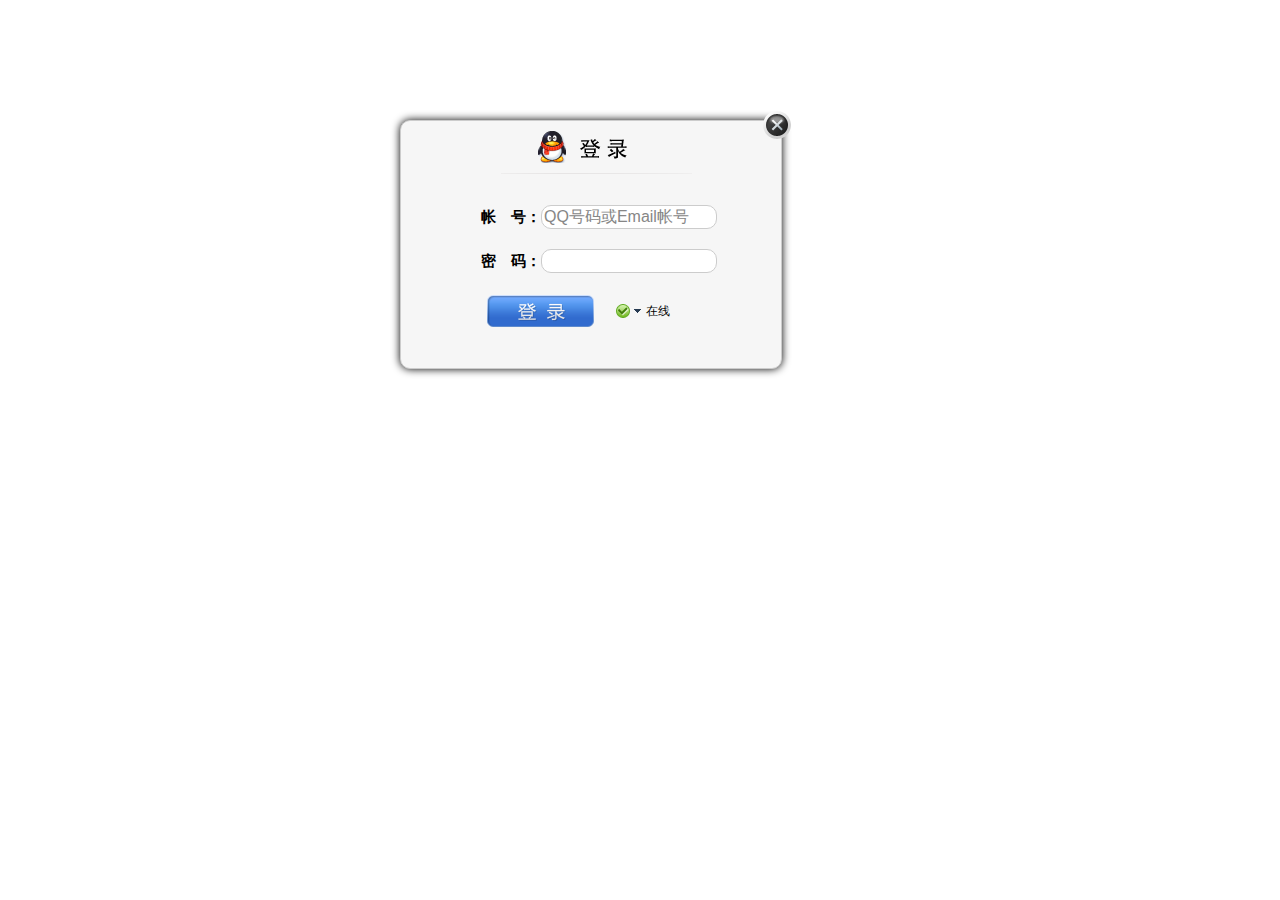
<file: QQ/index.html>
﻿<!DOCTYPE html>
<html xmlns="http://www.w3.org/1999/xhtml">
<head>
    <title>拖动</title>
    <link href="css/main.css" rel="stylesheet" />
    <script src="js/drag.js"></script>
</head>
<body>
    <div class="loginPanel" id="loginPanel">
         <div style="position: relative; z-index: 1;">
            <div class="ui_boxyClose" id="ui_boxyClose"></div>
        </div>
        <div class="login_logo_webqq"></div>
 

        <div class="inputs">
            <div class="sign-input"><span>帐　号：</span><span><input autocomplete="on" name="u" id="u" type="text" style="ime-mode: disabled" class="input01" tabindex="1" value="QQ号码或Email帐号" onFocus="if (value =='QQ号码或Email帐号'){value =''}" onBlur="if (value ==''){value='QQ号码或Email帐号';}" /></span></div>
            <div class="sign-input"><span>密　码：</span><span><input name="p" id="p" maxlength="16" type="password" class="input01" tabindex="2" /></span></div>
        </div>

        <div class="bottomDiv">
            <div class="btn" style="float: left"></div>
            <div>
                <div id="loginState" class="login-state-trigger login-state-trigger2 login-state" title="选择在线状态">
                    <div id="loginStateShow" class="login-state-show online">状态</div>
                    <div class="login-state-down">下</div>
                    <div class="login-state-txt" id="login2qq_state_txt">在线</div>
       <ul id="loginStatePanel" class="statePanel login-state" style="display: none">
        <li id="online" class="statePanel_li">
            <div class="stateSelect_icon online"></div>
            <div class="stateSelect_text">我在线上</div>
        </li>
        <li id="callme" class="statePanel_li">
            <div class="stateSelect_icon callme"></div>
            <div class="stateSelect_text">Q我吧</div>
        </li>
        <li id="away" class="statePanel_li">
            <div class="stateSelect_icon away"></div>
            <div class="stateSelect_text">离开</div>
        </li>
        <li id="busy" class="statePanel_li">
            <div class="stateSelect_icon busy"></div>
            <div class="stateSelect_text">忙碌</div>
        </li>
        <li id="silent" class="statePanel_li">
            <div class="stateSelect_icon silent"></div>
            <div class="stateSelect_text">请勿打扰</div>
        </li>
        <li id="hidden" class="statePanel_li">
            <div class="stateSelect_icon hidden"></div>
            <div class="stateSelect_text">隐身</div>
        </li>
    </ul>
                </div>

            </div>


        </div>

    </div>


</body>
</html>
</file>
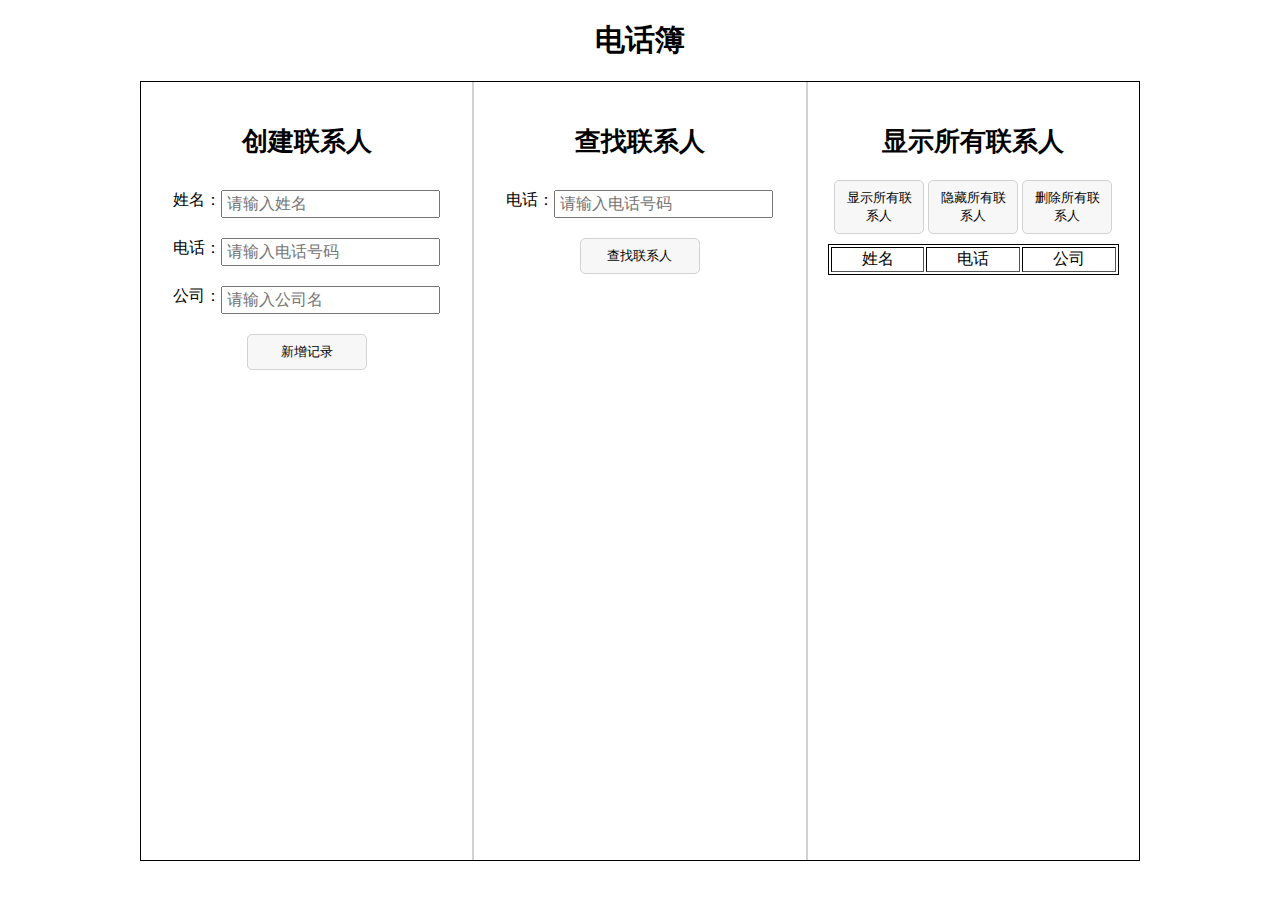
<file: 电话簿/index.html>
<!DOCTYPE html>
<html lang="en">
<head>
	<meta charset="UTF-8">
	<title>电话博</title>
	<link rel="stylesheet" type="text/css" href="index.css">
	<!-- <link rel="stylesheet" type="text/css" href="demo.css"> -->
</head>
<body>
	<h1>电话簿</h1>
	<div id='wrap'>
		<div class="child create">
		<h2 class="title">创建联系人</h2>
			<form  autocomplete="off">
				<div class="name">
					<label>姓名：</label>
					<div class="name_inp">
						<input type="text" name="user_name" class="user_name" placeholder="请输入姓名">
					</div>
				</div>
				<div class="tel">
					<label>电话：</label>
					<div class="tel_inp">
						<input type="text" name="user_tel" placeholder="请输入电话号码" class="user_tel">
					</div>
				</div>
				<div class="company">
					<label>公司：</label>
					<div class="company_inp">
						<input type="text" name="user_company" placeholder="请输入公司名" class="user_company">
					</div>
				</div>
				<div class="btn">
					<button type="button" class="btnSave">新增记录</button>
				</div>
			</form>
		</div>
		<div class="child find">
			<h2 >查找联系人</h2>
			<form  autocomplete="off">
				<div class="tel">
					<label>电话：</label>
					<div class="name_inp">
						<input type="text" name="user_tel" class="findName" placeholder="请输入电话号码">
					</div>
				</div>
				<div class="btn">
					<button type="button" class="findOne">查找联系人</button>
				</div>
				<p class="showMsg">电话:<span class="telNumber">18642175656</span> 名字:<span class="telName">一凡</span></p>
				<button type="button" class="deleteBtn">删除</button>
			</form>
		</div>
		<div class="child show">
			<h2>显示所有联系人</h2>
			<div class="btn last_btn">
				<button type="button" class="showBtn">显示所有联系人</button>
				<button type="button" class="hiddenBtn">隐藏所有联系人</button>
				<button type="button" class="delallBtn">删除所有联系人</button>
			</div>
			<table class="table" autocomplete="off" border="1">
				<thead>
					<tr>
						<td>姓名</td>
						<td>电话</td>
						<td>公司</td>
					</tr>
				</thead>
				<tbody>
					
				</tbody>
			</table>

		</div>
		
	</div>
	<script type="text/javascript" src='myindex.js'></script>

</body>
</html>
</file>
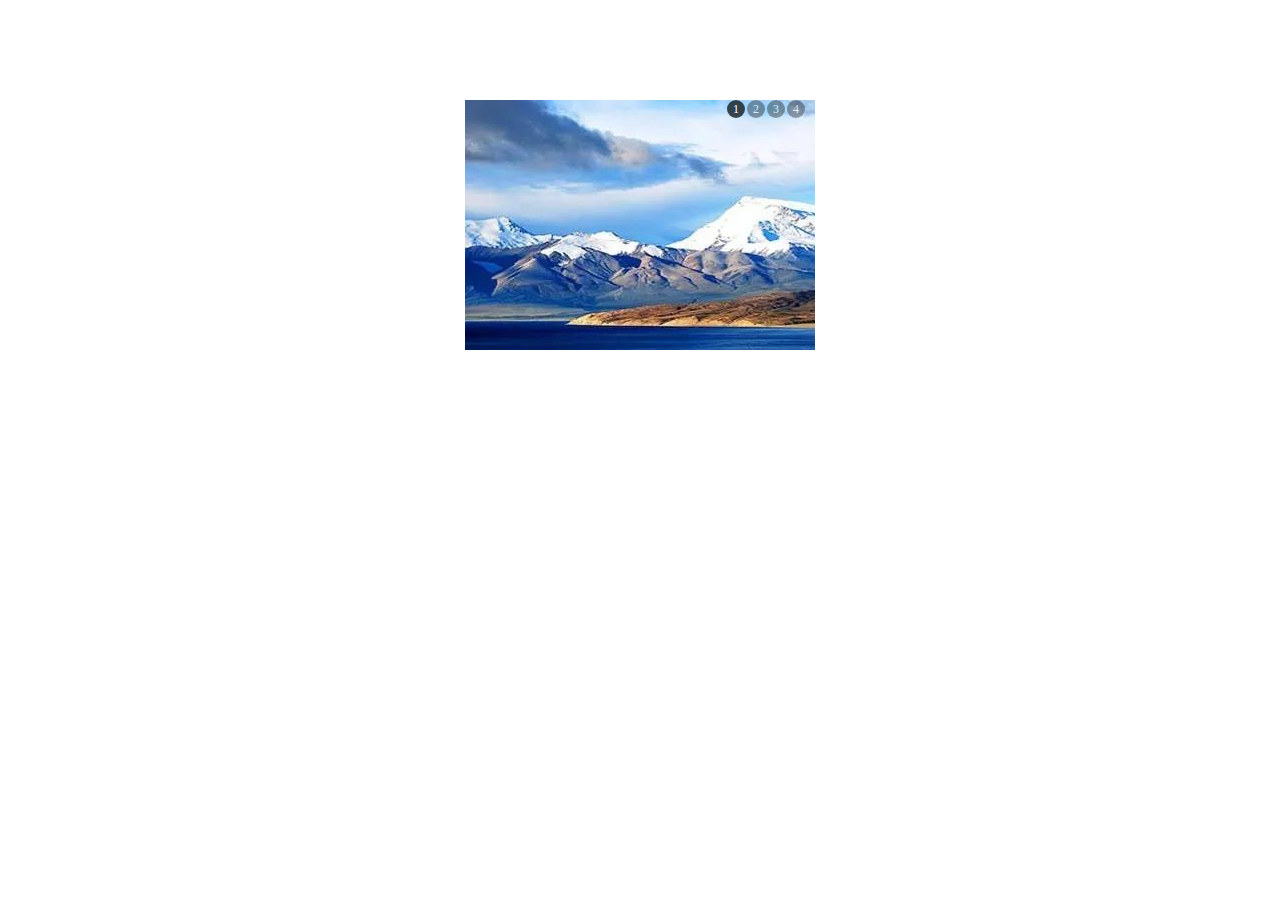
<file: JQ_demo/jQuery_Swiper/index.html>
<!DOCTYPE html>
<html lang="en">
<head>
	<meta charset="UTF-8">
	<title>轮播图</title>
	<link rel="stylesheet" type="text/css" href="css/style.css">
<style>

</style>
</head>
<body>
	<div class="container">
		<ul class="inner clearfix">
			<li><a href=""><img src="images/1 (1).jpg" alt=""></a></li>
			<li><a href=""><img src="images/1 (2).jpg" alt=""></a></li>
			<li><a href=""><img src="images/1 (3).jpg" alt=""></a></li>
			<li><a href=""><img src="images/1 (4).jpg" alt=""></a></li>
		</ul>
		<div class="nav">
			<span class="active">1</span>
			<span >2</span>
			<span >3</span>
			<span >4</span>
	   </div>
	   <div class="clear">
	   	
	   </div>
	</div>
	
	<script src="js/jquery-3.1.1.min.js"></script>
	<script src="js/main.js"></script>
</body>
</html>
</file>
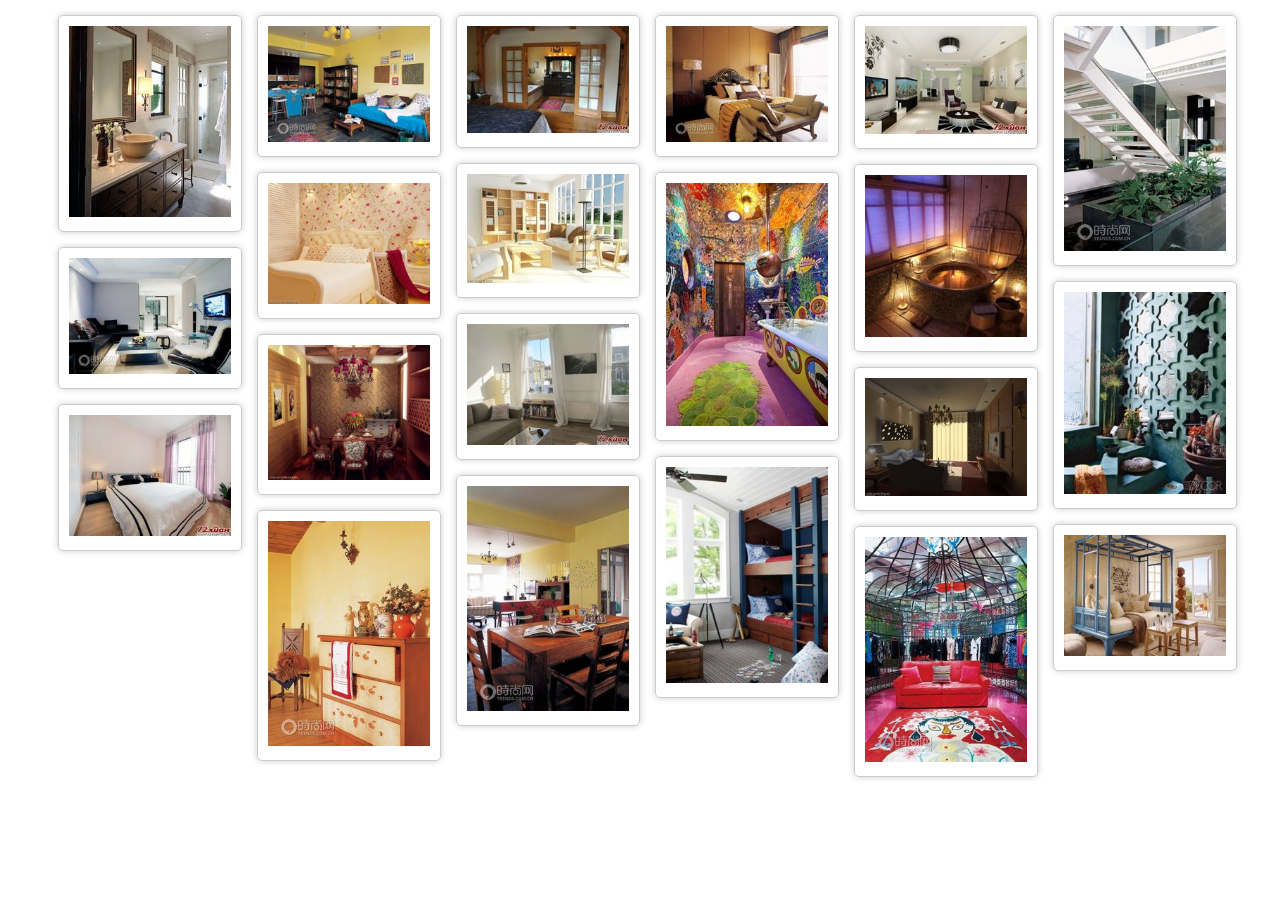
<file: waterfall/JavaScript_waterfall/index.html>
<!DOCTYPE html>
<html>
<head>
<meta http-equiv="Content-Type" content="text/html; charset=UTF-8" />
<script type="text/javascript" src="js/waterfall.js"/></script>

<title></title>
<style type="text/css">
    *{padding: 0;margin:0;}
    #main{
        position: relative;
    }
    .pin{
        padding: 15px 0 0 15px;
        float:left;
    }
    .box{
        padding: 10px;
        border:1px solid #ccc;
        box-shadow: 0 0 6px #ccc;
        border-radius: 5px;
    }
    .box img{
        width:162px;
        height:auto;
    }
</style>
</head>
<body>
<div id="main">
    <div class="pin">
        <div class="box">
            <img src="./images/1.jpg"/>
        </div>
    </div>
    <div class="pin">
        <div class="box">
            <img src="./images/2.jpg"/>
        </div>
    </div>
    <div class="pin">
        <div class="box">
            <img src="./images/3.jpg"/>
        </div>
    </div>
    <div class="pin">
        <div class="box">
            <img src="./images/4.jpg"/>
        </div>
    </div>
    <div class="pin">
        <div class="box">
            <img src="./images/5.jpg"/>
        </div>
    </div>
    <div class="pin">
        <div class="box">
            <img src="./images/6.jpg"/>
        </div>
    </div>
    <div class="pin">
        <div class="box">
            <img src="./images/7.jpg"/>
        </div>
    </div>
    <div class="pin">
        <div class="box">
            <img src="./images/8.jpg"/>
        </div>
    </div>
    <div class="pin">
        <div class="box">
            <img src="./images/9.jpg"/>
        </div>
    </div>
    <div class="pin">
        <div class="box">
            <img src="./images/10.jpg"/>
        </div>
    </div>
    <div class="pin">
        <div class="box">
            <img src="./images/11.jpg"/>
        </div>
    </div>
    <div class="pin">
        <div class="box">
            <img src="./images/12.jpg"/>
        </div>
    </div>
    <div class="pin">
        <div class="box">
            <img src="./images/13.jpg"/>
        </div>
    </div>
    <div class="pin">
        <div class="box">
            <img src="./images/14.jpg"/>
        </div>
    </div>
    <div class="pin">
        <div class="box">
            <img src="./images/15.jpg"/>
        </div>
    </div>
    <div class="pin">
        <div class="box">
            <img src="./images/16.jpg"/>
        </div>
    </div>
    <div class="pin">
        <div class="box">
            <img src="./images/17.jpg"/>
        </div>
    </div>
    <div class="pin">
        <div class="box">
            <img src="./images/18.jpg"/>
        </div>
    </div>
    <div class="pin">
        <div class="box">
            <img src="./images/19.jpg"/>
        </div>
    </div>
    <div class="pin">
        <div class="box">
            <img src="./images/20.jpg"/>
        </div>
    </div>
    <div class="pin">
        <div class="box">
            <img src="./images/21.jpg"/>
        </div>
    </div>
</div>
</body>
</html>
</file>
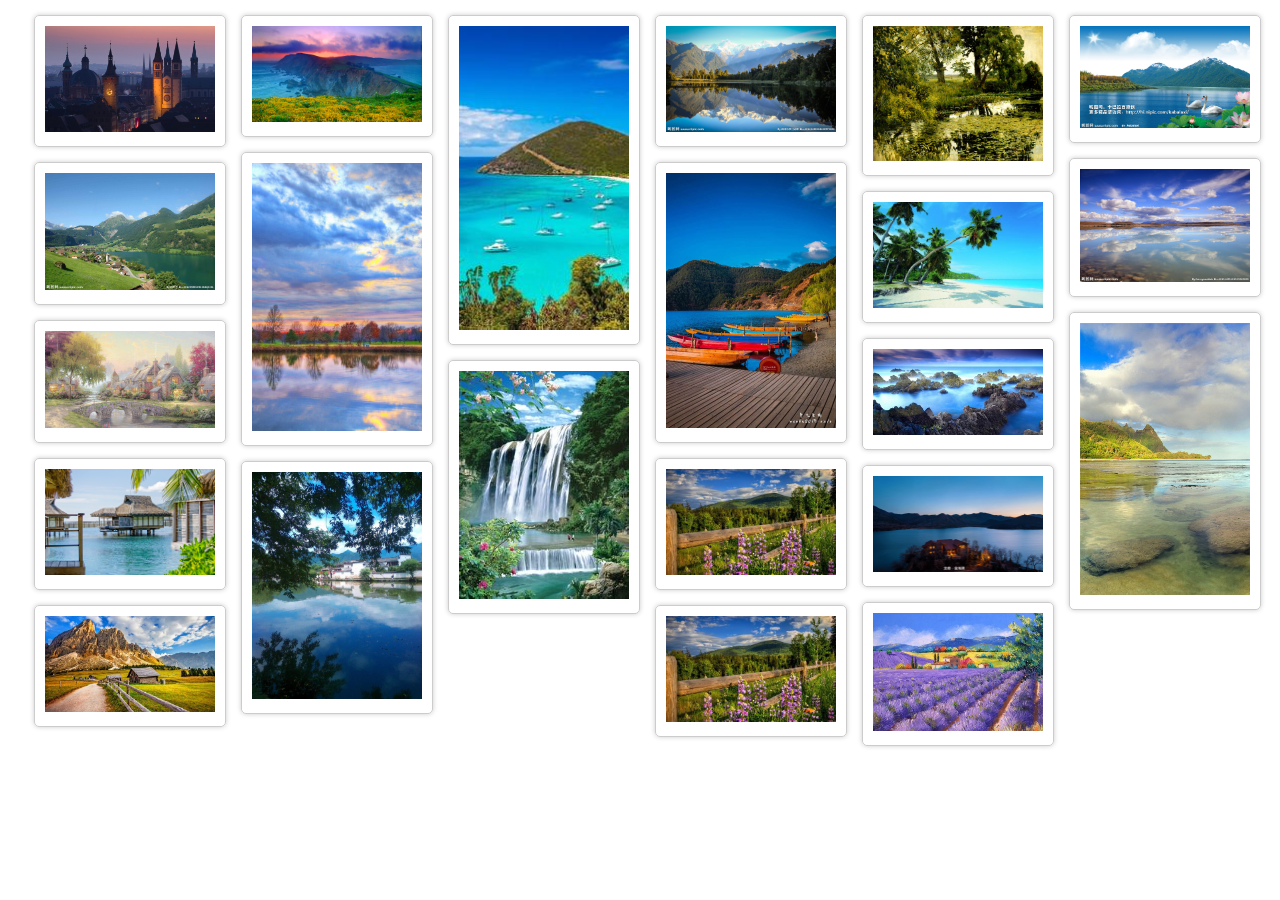
<file: waterfall/jquery_waterfall/index.html>
<!DOCTYPE html>
<html>
<head>
	<meta charset="utf-8">
	<title>WaterFall</title>
	<style type="text/css">
		*{
			padding: 0;
			margin: 0;
		}

		#main{
			position: relative;
		}
		.pin{
			padding: 15px 0 0 15px;
			float: left;
		}
		.box{
			padding: 10px;
			border: 1px solid #ccc;
			box-shadow: 0 0 5px #ccc;
			border-radius: 5px;
		}
		img{
			width: 170px;
		}
	</style>
</head>
<body>
<div id="main">
	<div class="pin">
		<div class="box">
			<img src="./images/0.jpg">
		</div>
	</div>
	<div class="pin">
		<div class="box">
			<img src="./images/1.jpg">
		</div>
	</div>
	<div class="pin">
		<div class="box">
			<img src="./images/2.jpg">
		</div>
	</div>
	<div class="pin">
		<div class="box">
			<img src="./images/3.jpg">
		</div>
	</div>
	<div class="pin">
		<div class="box">
			<img src="./images/4.jpg">
		</div>
	</div>
	<div class="pin">
		<div class="box">
			<img src="./images/5.jpg">
		</div>
	</div>
	<div class="pin">
		<div class="box">
			<img src="./images/6.jpg">
		</div>
	</div>
	<div class="pin">
		<div class="box">
			<img src="./images/7.jpg">
		</div>
	</div>
	<div class="pin">
		<div class="box">
			<img src="./images/8.jpg">
		</div>
	</div>
	<div class="pin">
		<div class="box">
			<img src="./images/9.jpg">
		</div>
	</div>
	<div class="pin">
		<div class="box">
			<img src="./images/10.jpg">
		</div>
	</div>
	<div class="pin">
		<div class="box">
			<img src="./images/11.jpg">
		</div>
	</div>
	<div class="pin">
		<div class="box">
			<img src="./images/12.jpg">
		</div>
	</div>
	<div class="pin">
		<div class="box">
			<img src="./images/13.jpg">
		</div>
	</div>
	<div class="pin">
		<div class="box">
			<img src="./images/14.jpg">
		</div>
	</div>
	<div class="pin">
		<div class="box">
			<img src="./images/15.jpg">
		</div>
	</div>
	<div class="pin">
		<div class="box">
			<img src="./images/16.jpg">
		</div>
	</div>
	<div class="pin">
		<div class="box">
			<img src="./images/17.jpg">
		</div>
	</div>
	<div class="pin">
		<div class="box">
			<img src="./images/18.jpg">
		</div>
	</div>
	<div class="pin">
		<div class="box">
			<img src="./images/19.jpg">
		</div>
	</div>
	<div class="pin">
		<div class="box">
			<img src="./images/20.jpg">
		</div>
	</div>
	<div class="pin">
		<div class="box">
			<img src="./images/21.jpg">
		</div>
	</div>

</div>

<script type="text/javascript" src="js/jquery-1.8.3.min.js"></script>
<script type="text/javascript" src="js/index.js"></script>
</body>
</html>
</file>
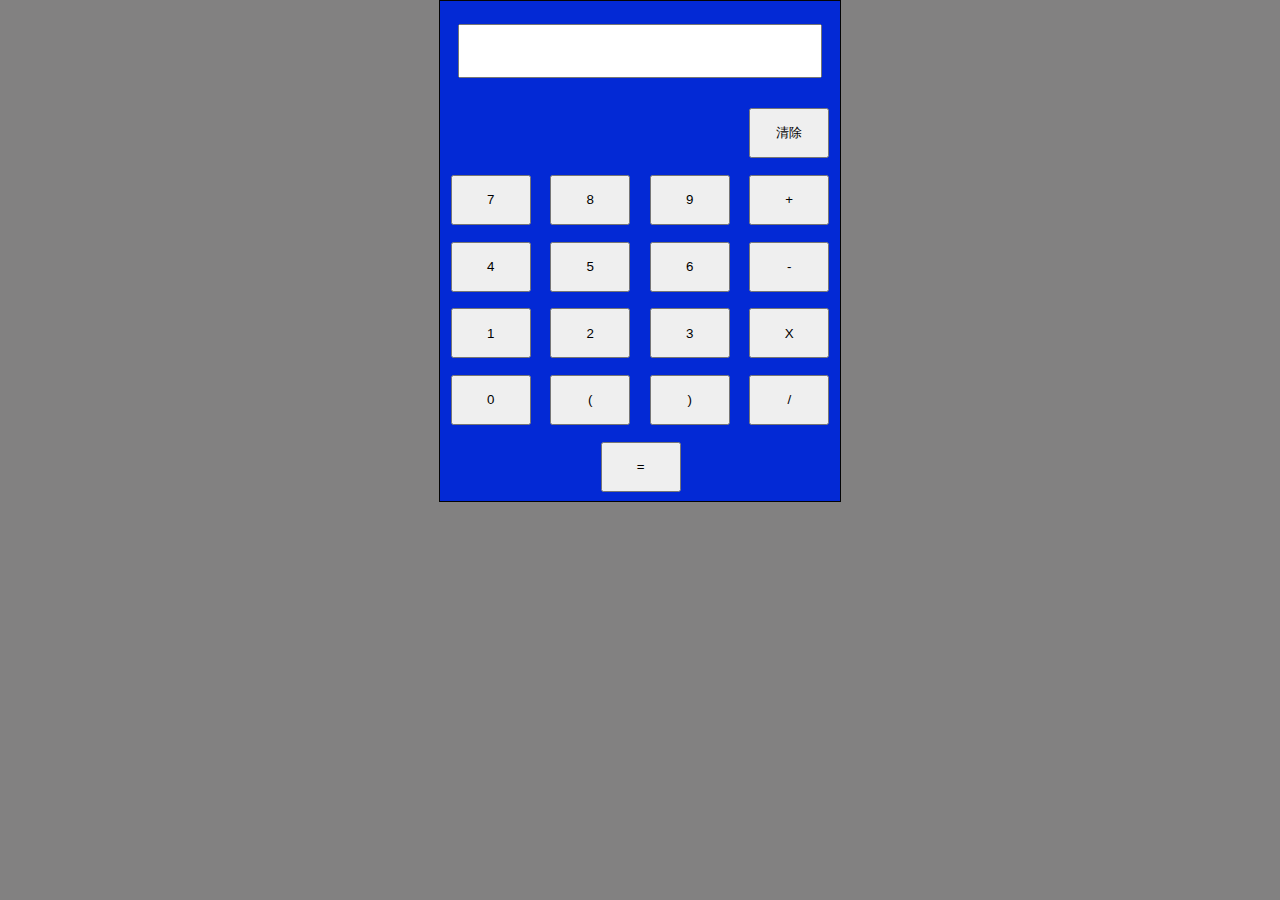
<file: 计算器—头条/jisuanqi.html>
<!DOCTYPE html>
<html>
<head>
	<meta charset="utf-8">
	<title>计算器</title>

	<style type="text/css">
		*{margin: 0px;padding: 0px;}
		body{
			height: 500px;
			width: 400px;
			background: #828181; 
			margin: 0 auto;
			border: 1px solid #040404;
		}
		table{background: #0329D5;}
		#dengyu{
			position: relative;
			left: 150px;

		}
	</style>
	<script type="text/javascript">
		var numresult; 
var str; 
function onclicknum(nums) { 
str = document.getElementById("nummessege");
str.value = str.value + nums; 
} 
function onclickclear() { 
str = document.getElementById("nummessege");
str.value = ""; 
} 
function onclickresult() { 
str = document.getElementById("nummessege");
numresult = eval(str.value); 
str.value = numresult; 
} 
	</script>
</head>
<body  align="center" >
<table align="center"  style="height: 500px; width: 400px">
<tr >
	<td colspan="4">
		<input type="text" name="input" id="nummessege" style="width:360px;height:50px;margin:10px;">
	</td>
</tr>
<tr >
	<td colspan="3">
		
	</td>
	
	<td >
		<input type="button" name="input" value="清除" id="input" style="width:80px;height:50px;"onclick="onclickclear()">
	</td>

</tr>
<tr >
	<td >
		<input type="button" name="input" value="7" id="7" style="width:80px;height:50px;"onclick="onclicknum(7)">
	</td>


	<td >
		<input type="button" name="input" value="8" id="8" style="width:80px;height:50px;"onclick="onclicknum(8)">
	</td>


	<td >
		<input type="button" name="input" value="9" id="9" style="width:80px;height:50px;"onclick="onclicknum(9)">
	</td>
	<td >
		<input type="button" name="input" value="+" id="+" style="width:80px;height:50px;"onclick="onclicknum('+')">
	</td>
</tr>
<tr >
	<td >
		<input type="button" name="input" value="4" id="4" style="width:80px;height:50px;"onclick="onclicknum(4)">
	</td>


	<td >
		<input type="button" name="input" value="5" id="5" style="width:80px;height:50px;"onclick="onclicknum(5)">
	</td>


	<td >
		<input type="button" name="input" value="6" id="6" style="width:80px;height:50px;"onclick="onclicknum(6)">
	</td>
	<td >
		<input type="button" name="input" value="-" id="-" style="width:80px;height:50px;"onclick="onclicknum('-')">
	</td>
</tr>
<tr >
	<td >
		<input type="button" name="input" value="1" id="1" style="width:80px;height:50px;"onclick="onclicknum(1)">
	</td>


	<td >
		<input type="button" name="input" value="2" id="2" style="width:80px;height:50px;"onclick="onclicknum(2)">
	</td>


	<td >
		<input type="button" name="input" value="3" id="3" style="width:80px;height:50px;"onclick="onclicknum(3)">
	</td>
	<td >
		<input type="button" name="input" value="X" id="*" style="width:80px;height:50px;" onclick="onclicknum('*')">
	</td>
</tr>
<tr >
	<td >
		<input type="button" name="input" value="0" id="0" style="width:80px;height:50px;"onclick="onclicknum(0)">
	</td>


	<td >
		<input type="button" name="input" value="(" id="(" style="width:80px;height:50px;"onclick="onclicknum('(')">
	</td>


	<td >
		<input type="button" name="input" value=")" id=")" style="width:80px;height:50px;"onclick="onclicknum(')')">
	</td>
	<td >
		<input type="button" name="input" value="/" id="/" style="width:80px;height:50px;"onclick="onclicknum('/')">
	</td>
</tr>
<tr>
<td>
		<input type="button" name="button" id="dengyu" value="=" style="width:80px;height:50px;"onclick="onclickresult()">
</td>
</tr>
</table>
</body>
</html>
</file>
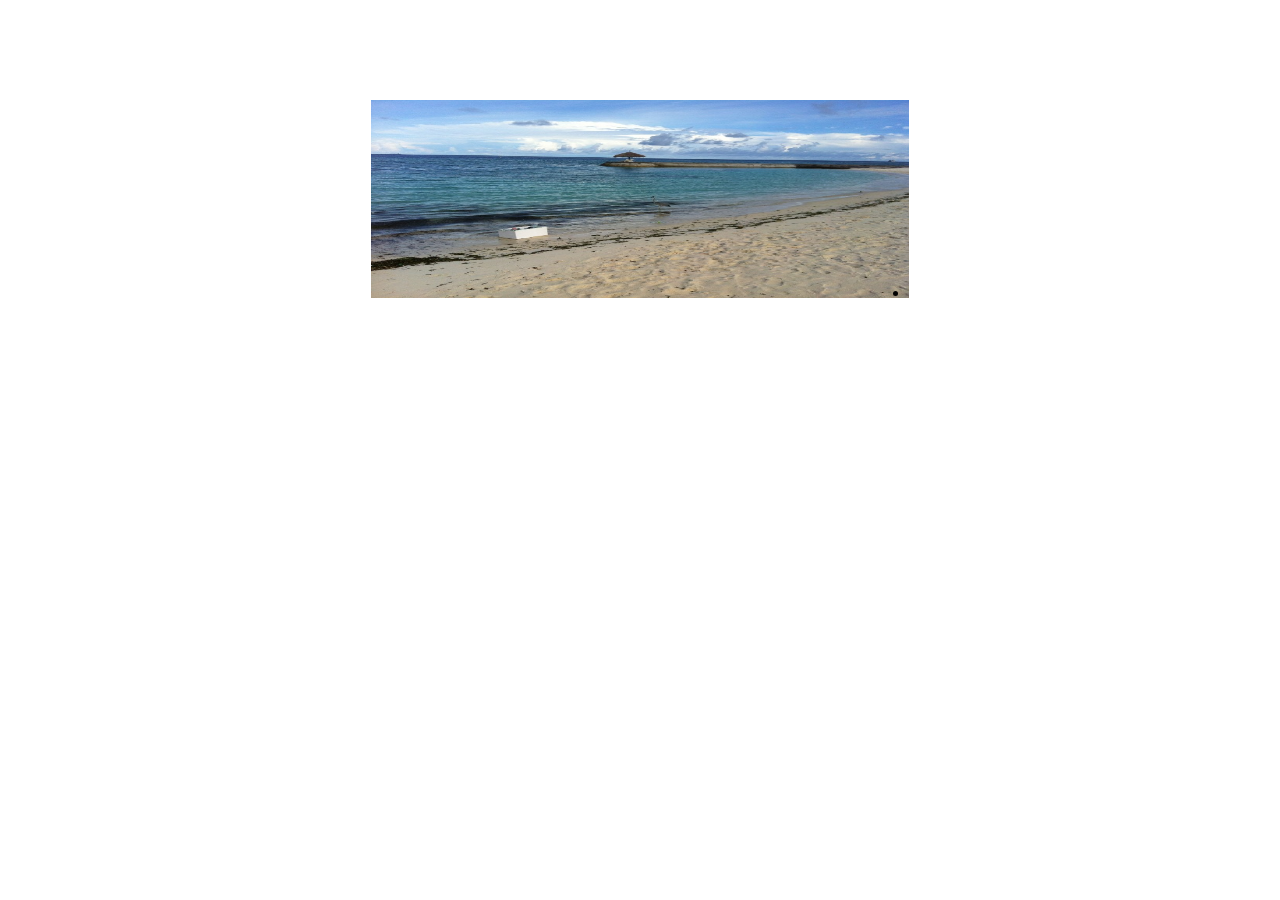
<file: JQ_demo/slide-master/slide.html>
<!DOCTYPE html>
<html>
    <head >
        <meta charset="utf-8">
        <title>轮播图</title>
        <script src="./js/jquery.min.js"></script>

    	<style>        	
            .list{  
                width:538px;  
                height:198px;  
                overflow:hidden;  
                margin:100px auto;  
            }  
            .list ul{  
                width:2152px;  
                height:198px;  
                margin:0;  
                padding:0;  
            }  
            .list ul li{  
                float:left;  
                width:538px;  
            } 
    	</style>
    </head>
<body>
    <div class="list" id = "sidle">  
        <ul>  
            <li id="selected" ><img src="./images/ball1.jpg" width="538" height="198" name='1' /></li>  
            <li name='2'><img src="./images/ball2.jpg" width="538" height="198" name="2" /></li>  
            <li name='3'><img src="./images/ball3.jpg" width="538" height="198" /></li>  
            <li name='4'><img src="./images/ball4.jpg" width="538" height="198" /></li>  
        </ul>  
    </div>  
    <script>
        var slide = {
            init:function(){
                this.auto();
            },
            auto:function(){
                var _root = this,
                    ul = $("#sidle").find("ul"),
                    lis = ul.children("li"),
                    width = lis.eq(0).width();//宽度

                setInterval(function(){
                    ul.animate({
                            'margin-left':'-'+ width +'px'
                        },
                        'slow',
                        function(){
                           
                            //此处保证能循环轮播
                            //将已经轮播过的节点的第一张图片添加到末尾的位置
                            //再将margin-left重置为0px;
                            //这样就能一直的循环下去.
                             console.log($('#selected').index());
                            ul.css({'margin-left':0}).
                                children('li').
                                last().
                                after(
                                    ul.children('li').first()
                                );
                        });
                    },3000
                );
            }
        };
        slide.init();
    </script>


</body>
</html>
</file>
<file: QQ/css/main.css>
﻿  .loginPanel {
            width: 380px;
            height: 247px;
            left: 400px;
            top: 120px;
            position: absolute;
            border: 1px solid #ccc;
            background: #f6f6f6;
            -moz-border-radius: 10px;/* 苹果，谷歌等。 */
            -webkit-border-radius: 10px;/* 火狐浏览器 */
            border-radius: 10px;/* 所有角都使用半径为10px的圆角。 css3特有属性*/
            -moz-box-shadow: 0 0 8px #000;
            -webkit-box-shadow: 0 0 8px #000;
            box-shadow: 0 0 8px #000;
        }


        .login_logo_webqq {
            background: url('../images/login_window_logo.png') no-repeat -210px -0px;
            margin-left: 100px;
            margin-top: 10px;
            width: 200px;
            height: 44px;
            cursor: move;
        }


        .inputs {
            font: bold 15px arial;
            margin-left: 80px;
            margin-top: 30px;
        }

            .inputs .sign-input {
                padding-bottom: 20px;
            }

                .inputs .sign-input input {
                    width: 170px;
                    border: 1px #ccc solid;
                    color: #868686;
                    font-size: 16px;
                    padding: 2px;
                    -moz-border-radius: 10px;
                    -webkit-border-radius: 10px;
                    -khtml-border-radius: 10px;
                    -border-radius: 10px;
                    outline: none;
                }

        .btn {
            background: url("../images/login_btn.png") no-repeat -111px 0;
            width: 111px;
            height: 36px;
            border: 0;
            text-align: center;
            line-height: 20px;
            color: #0C4E7C;
            cursor: pointer;
            margin-left: 14px;
        }


        .login-state-trigger {
            cursor: pointer;
            display: block;
            float: left;
            height: 16px;
            overflow: hidden;
            width: 120px;
            margin: 4px 0 0 0;
        }

        .login-state-trigger2 {
            margin: 10px 0 0 20px;
        }

        .login-state-down {
            background: url("../images/ptlogin.png") no-repeat scroll 0 -22px transparent;
            float: left;
            height: 6px;
            margin-top: 5px;
            overflow: hidden;
            text-indent: -999em;
            width: 7px;
        }

        .login-state-show {
            float: left;
            height: 14px;
            overflow: hidden;
            text-indent: -999em;
            width: 14px;
            margin: 1px 4px 0 0;
        }

        .login-state-txt {
            float: left;
            margin-left: 5px;
            font-size: 12px;
            >line-height:18px!important;
        }

        .login-state .callme {
            background: url("../images/ptlogin.png") -72px 0 no-repeat;
        }

        .login-state .online {
            background: url("../images/ptlogin.png") 0 0 no-repeat;
        }

        .login-state .away {
            background: url("../images/ptlogin.png") -18px 0 no-repeat;
        }

        .login-state .busy {
            background: url("../images/ptlogin.png") -36px 0 no-repeat;
        }

        .login-state .silent {
            background: url("../images/ptlogin.png") -108px 0 no-repeat;
        }

        .login-state .hidden {
            background: url("../images/ptlogin.png") -54px 0 no-repeat;
        }

        .statePanel {
            display: none;
            position: absolute;
            right: 68px;
            top: 193px;
            z-index: 10;
            margin: 0;
            border-width: 1px;
            border-style: solid;
            border-color: #ccc #6a6a6a #666 #cdcdcd;
            padding: 0;
            width: 100px;
            height: 133px;
            overflow: hidden;
            background: white;
            font-size: 12px;
            line-height: 1.5;
        }

            .statePanel .statePanel_li {
                display: block;
                float: left;
                margin: 0;
                padding: 3px 0;
                width: 100px;
                height: 16px;
                line-height: 16px;
                overflow: hidden;
                zoom: 1;
                cursor: pointer;
            }

        .stateSelect_icon {
            float: left;
            margin: 2px 0 0 5px;
            width: 14px;
            height: 14px;
            overflow: hidden;
        }

        .stateSelect_text {
            margin: 0 0 0 22px;
        }

        .bottomDiv {
            margin-left: 70px;
        }

        .ui_boxyClose{width:28px;height:28px;position:absolute;top:-10px;right:-10px;cursor:pointer;background:url('../images/boxy_btn.png') no-repeat;z-index:1}
        .ie6_0 .ui_boxyClose{background:0;
            filter:progid:DXImageTransform.Microsoft.AlphaImageLoader(src='boxy_btn.png',sizingMethod='scale')}
</file>
<file: 电话簿/index.css>
html{
	font-size: 10px;
	height: 100%;
}
body{
	margin: 0;
	height: 100%
}
*{
	box-sizing: border-box;
}
input{
	/* border:none; */
	outline: none;
	padding: 0;
}
#wrap{
	width: 1000px;
	border: 1px solid black;
	margin: 20px auto;
	display: flex;
	height: calc(100% - 120px);
}
#wrap .child{
	flex:1;
	padding: 20px;
}
#wrap form{
	display: flex;
	flex-direction: column;

	font-size: 1.6rem;
}
#wrap .create,#wrap .find{
	border-right: 2px solid #d2d2d2;
}
.name,.tel,.company{
	display: flex;
	margin: 10px auto;
}
.btn{
	margin: 10px 0px;
	text-align: center;
}
.last_btn{
	margin-top: 20px;
}
input{
	font-size: 16px;
	line-height: 20px;
	padding:.2rem .4rem;
}
button{
	border:none;
	cursor: pointer;
	width:120px;
	border-radius: 5px;
	padding: .8rem .6rem;
	transition: all .4s;
   	background-color: #f7f7f7;
  	border:1px solid #d2d2d2;
  	outline: none;
}
button:hover{
	background-color: #555555;
    color: #fff;
}
h1{
	text-align: center;
	font-size: 30px;
}
h2{
	text-align: center;
	font-size: 26px;
}
p{
	text-align: center;
}
.showMsg{
display: none;
text-align: left;



}
.deleteBtn{
display: none;
position: relative;
right: -250px;
top: -40px;
	width:50px;
	

}
table{
	border: 1px solid black;
}
.show{
	font-size: 1.6rem;
}
td{
	width: 10rem;
	text-align: center;
}
.delallBtn{
	width: 90px;
}
.showBtn{
	width: 90px;
}
.hiddenBtn{
	width: 90px;
}
</file>
<file: JQ_demo/jQuery_Swiper/css/style.css>
*{margin:0;
	padding:0;}



.container{
	margin: 100px auto;
	width: 350px;
	height: 250px;

	overflow: hidden;
	position: relative;

}


.inner{ position: relative;
		width:9999px;/* 容器足够大，承得了这么多轮播图。 */
		left: 0;
		top: 0;
}
.container .inner {
	list-style-type: none;
}
.container .inner li{
	float: left;
	width: 350px;

}
.container .nav{
	/* text-align: center; */
	position: absolute;
	right: 10px;
	font-size: 12px;
	line-height: 18px;


}
.container .nav span{
	text-align: center;
	/* -webkit-user-select: none; */
	/* user-select: none; */
	width: 18px;
	height: 18px;
	color: #fff;
	float: left;
	margin-left: 2px ;
	display: inline-block;
	cursor: pointer;
	border-radius: 9px;
	background: rgba(0,0,0,0.7);/* rgb:000(black); */
	opacity: 0.5;
}

.container .nav span.active{opacity: 1;}
</file>
